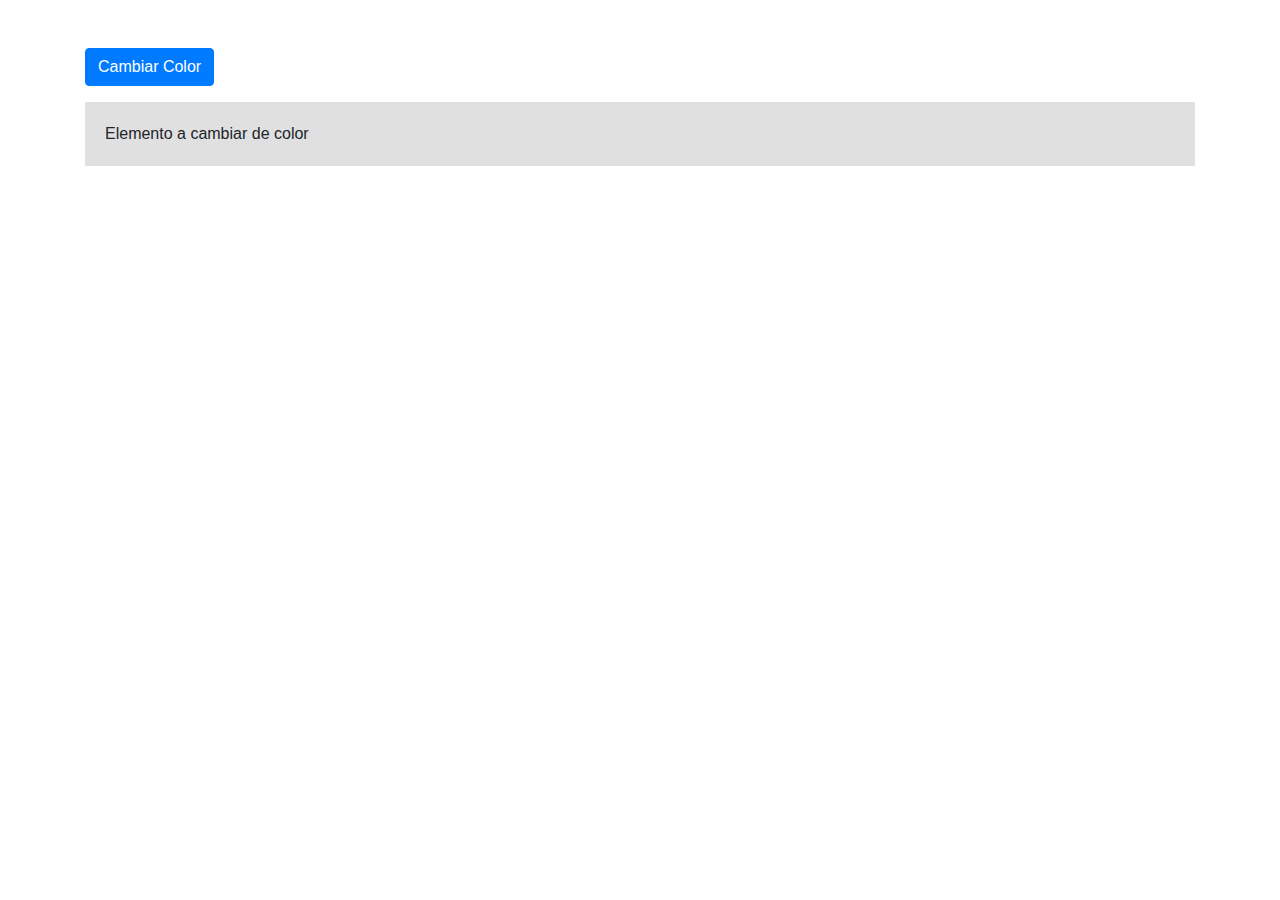
<file: DOM eventos/DOM eventos 1/index.html>
<!DOCTYPE html>
<html lang="es">
<head>
  <meta charset="UTF-8">
  <meta name="viewport" content="width=device-width, initial-scale=1.0">
  <link href="https://maxcdn.bootstrapcdn.com/bootstrap/4.0.0/css/bootstrap.min.css" rel="stylesheet">
  <link rel="stylesheet" href="styles.css">
  <title>Cambio de Color al Hacer Clic</title>
</head>
<body>

  <div class="container mt-5">
    <button id="cambiarColorBtn" class="btn btn-primary">Cambiar Color</button>
    <div id="elementoCambiante" class="mt-3 elemento-cambiante">Elemento a cambiar de color</div>
  </div>

  <script src="script.js"></script>
</body>
</html>
</file>
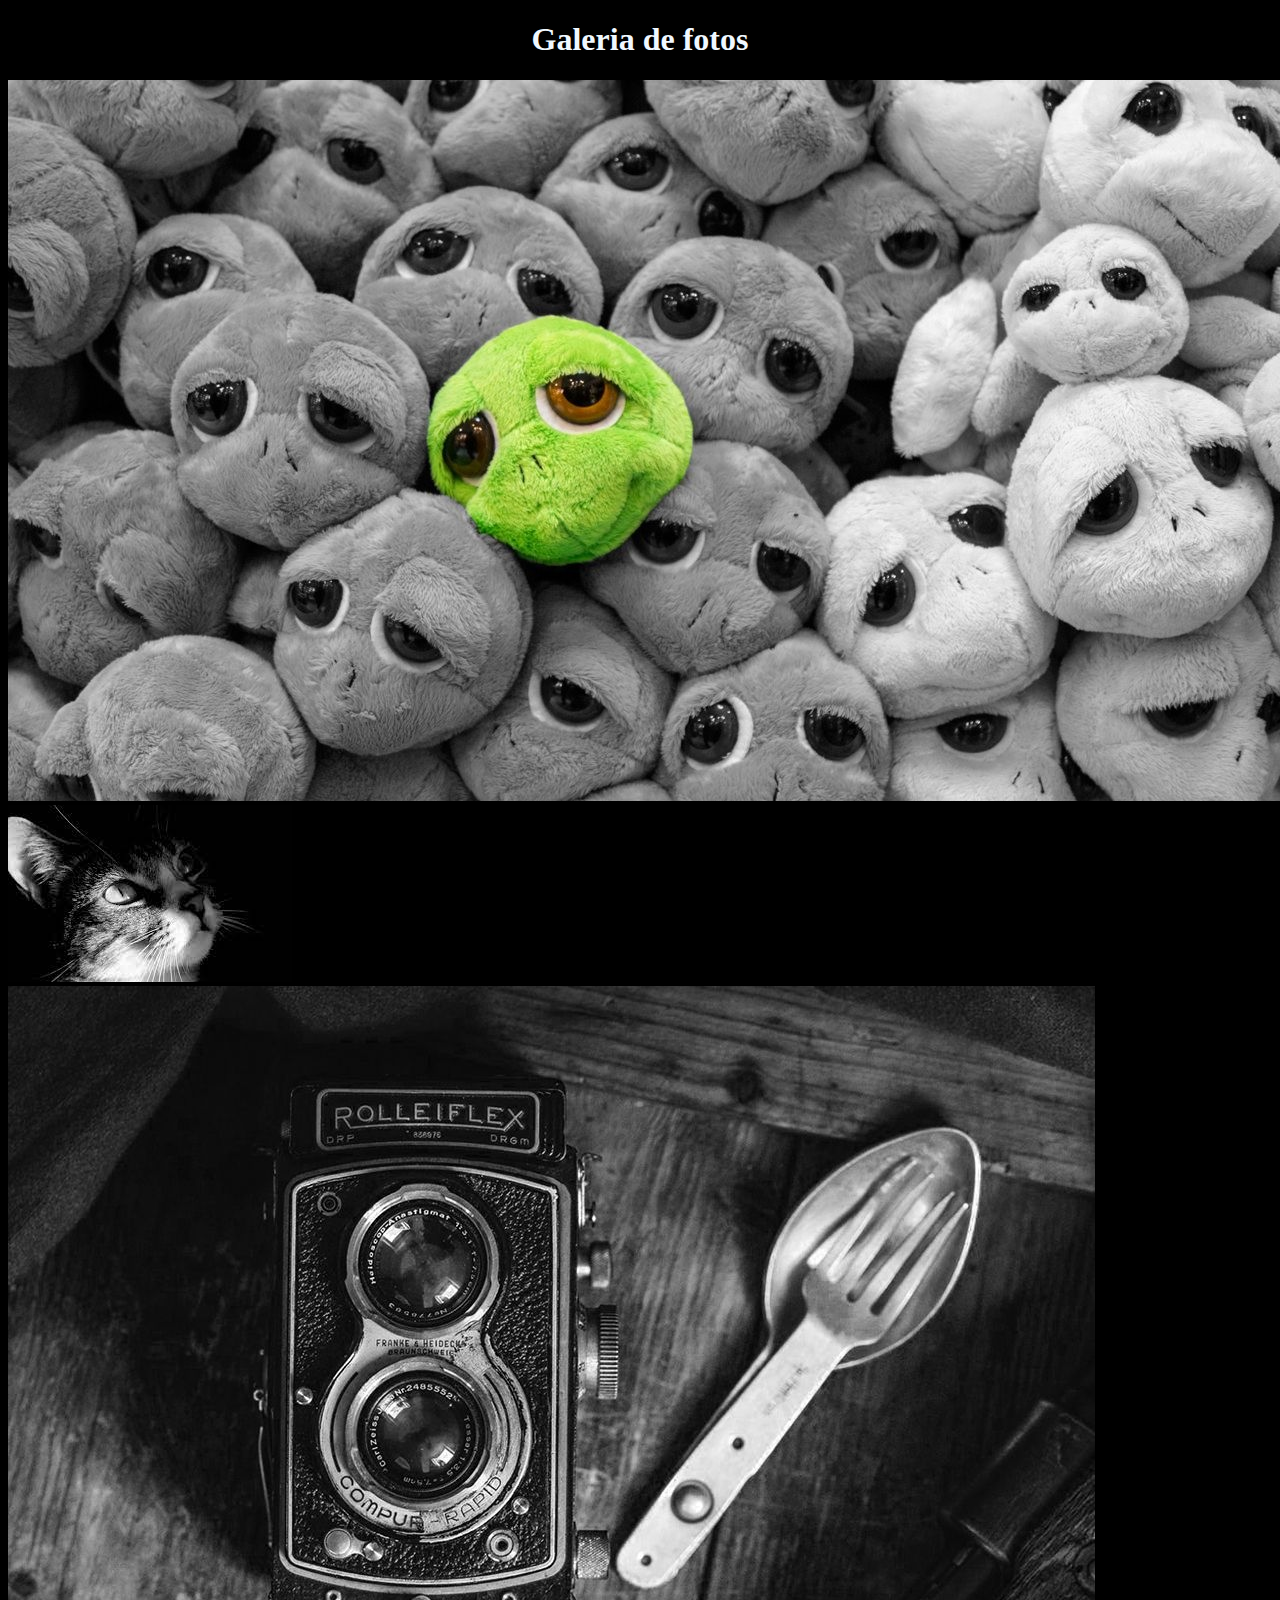
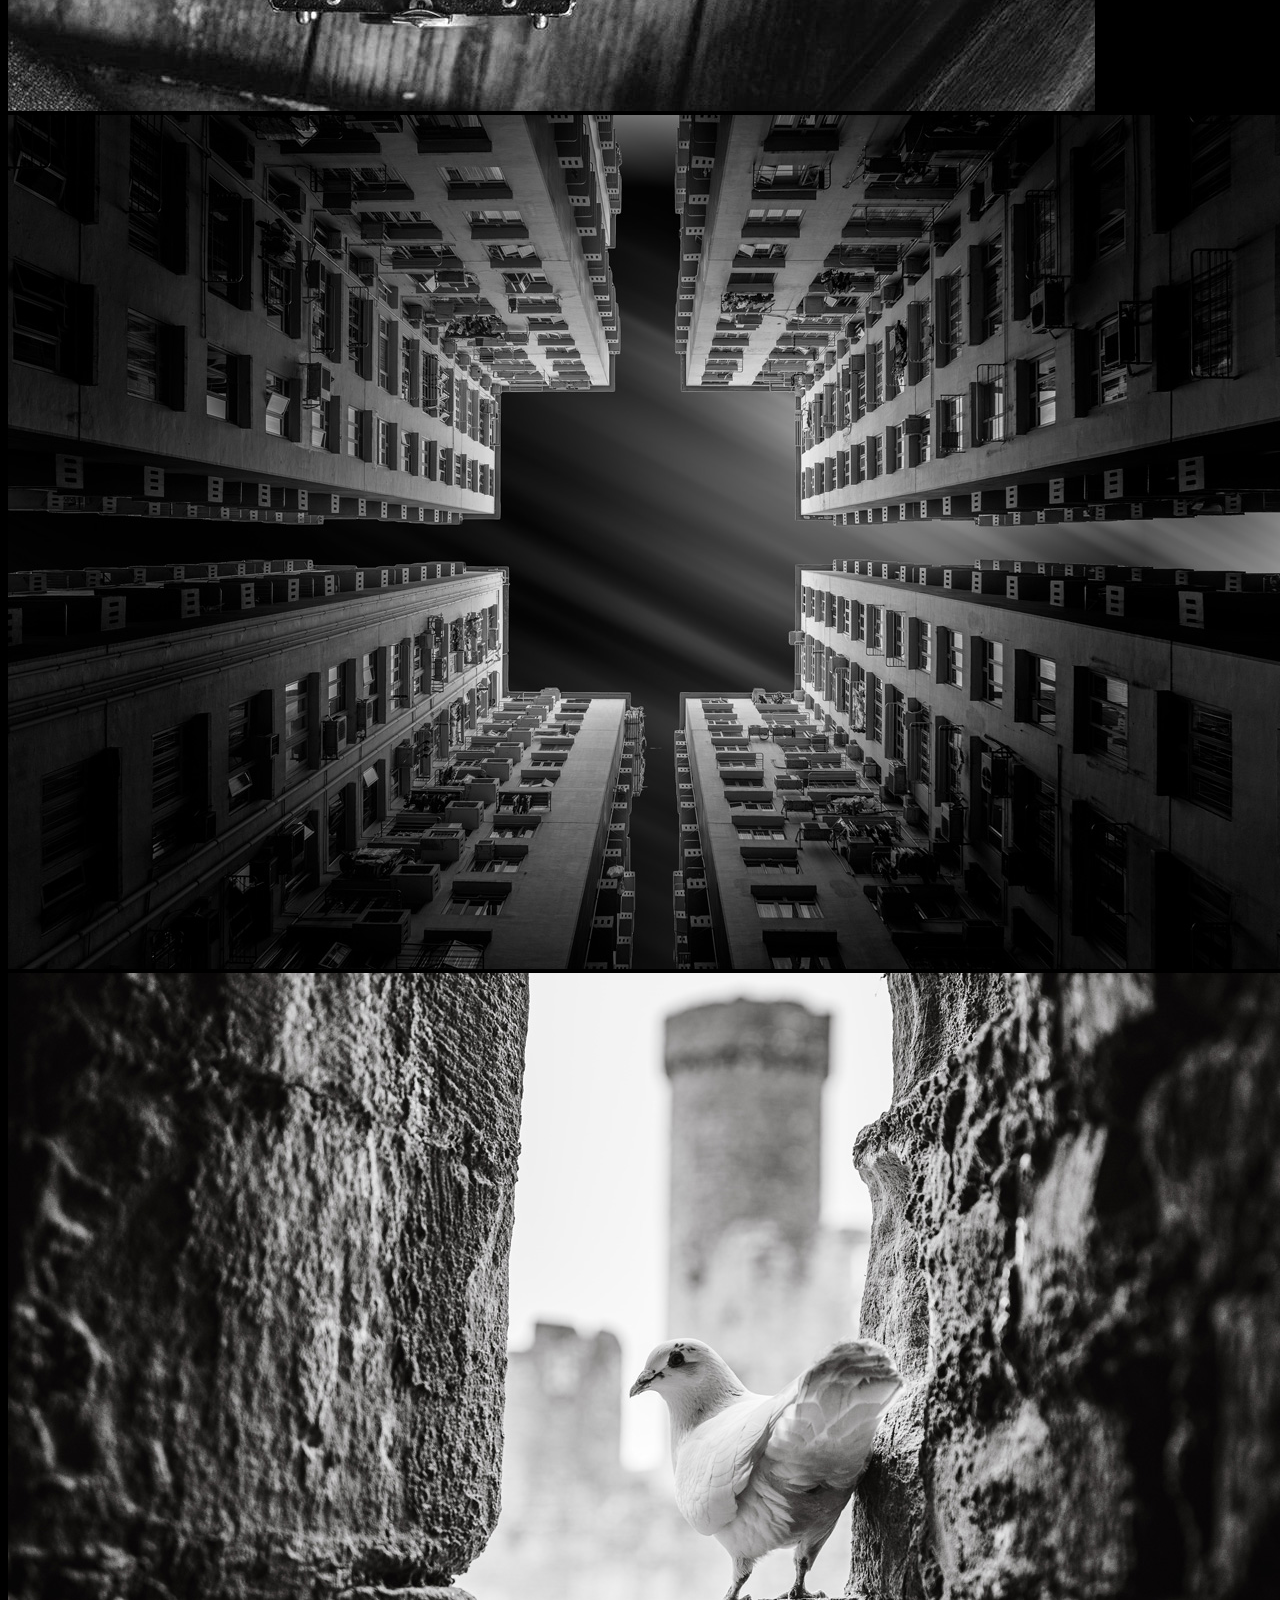
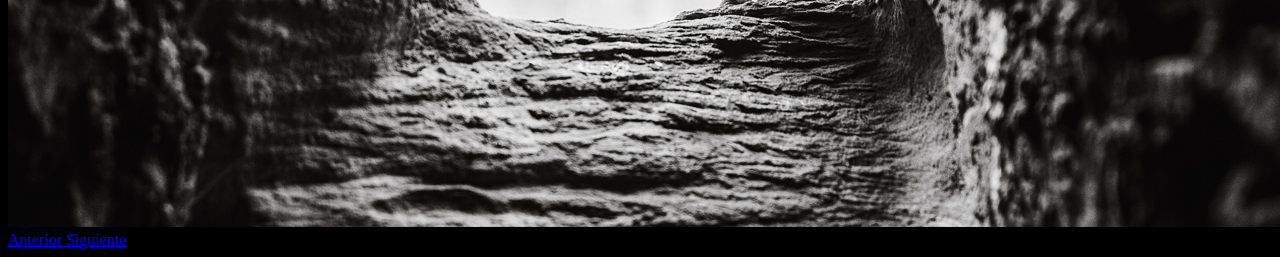
<file: DOM eventos/DOM eventos 2/index.html>
<!DOCTYPE html>
<html lang="es">
<head>
  <meta charset="UTF-8">
  <meta name="viewport" content="width=device-width, initial-scale=1.0">
  <link href="https://cdn.jsdelivr.net/npm/bootstrap@5.3.2/dist/css/bootstrap.min.css" rel="stylesheet" integrity="sha384-T3c6CoIi6uLrA9TneNEoa7RxnatzjcDSCmG1MXxSR1GAsXEV/Dwwykc2MPK8M2HN" crossorigin="anonymous">
  <link rel="stylesheet" href="styles.css">
  <title>Galería de Imágenes</title>
</head>
<body>
    <h1>Galeria de fotos</h1>

  <div class="container mt-5">
    <div id="galeria" class="carousel slide" data-ride="carousel">
      <div class="carousel-inner">
        <div class="carousel-item active">
          <img src="imagen1.jpg" class="d-block w-100" alt="Imagen 1">
        </div>
        <div class="carousel-item">
          <img src="imagen2.jpg" class="d-block w-100" alt="Imagen 2">
        </div>
        <div class="carousel-item">
            <img src="imagen3.jpg" class="d-block w-100" alt="Imagen 3">
          </div>
          <div class="carousel-item">
            <img src="imagen4.jpg" class="d-block w-100" alt="Imagen 4">
          </div>
          <div class="carousel-item">
            <img src="imagen5.jpg" class="d-block w-100" alt="Imagen 5">
          </div>
        
      </div>
      <a class="carousel-control-prev" href="#galeria" role="button" data-slide="prev">
        <span class="carousel-control-prev-icon" aria-hidden="true"></span>
        <span class="sr-only">Anterior</span>
      </a>
      <a class="carousel-control-next" href="#galeria" role="button" data-slide="next">
        <span class="carousel-control-next-icon" aria-hidden="true"></span>
        <span class="sr-only">Siguiente</span>
      </a>
    </div>
  </div>

  
 
  <link href="https://cdn.jsdelivr.net/npm/bootstrap@5.3.2/dist/css/bootstrap.min.css" rel="stylesheet" integrity="sha384-T3c6CoIi6uLrA9TneNEoa7RxnatzjcDSCmG1MXxSR1GAsXEV/Dwwykc2MPK8M2HN" crossorigin="anonymous">
  <script src="script.js"></script>
</body>
</html>
</file>
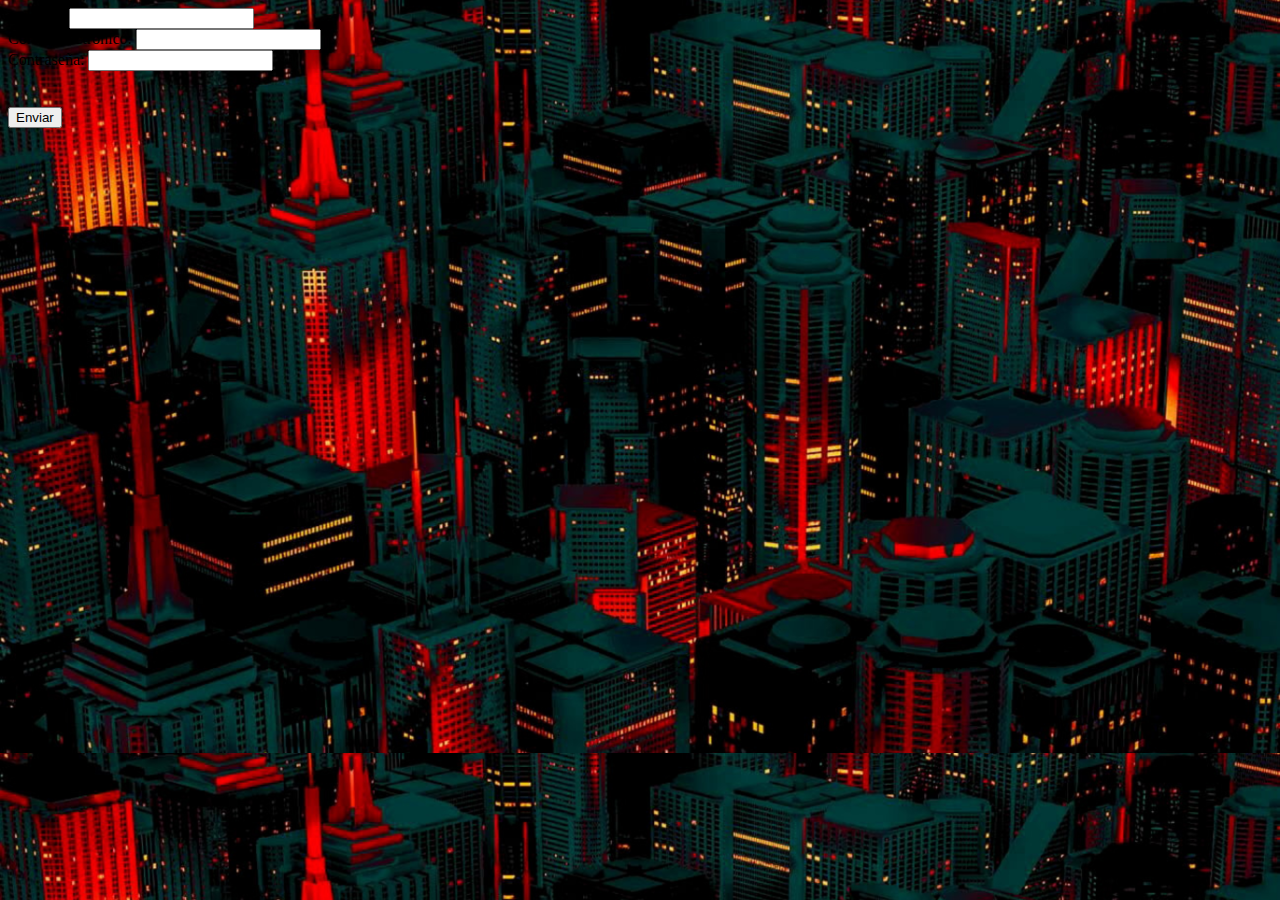
<file: DOM eventos/DOM eventos 3/index.html>
<!DOCTYPE html>
<html lang="es">
<head>
  <meta charset="UTF-8">
  <meta name="viewport" content="width=device-width, initial-scale=1.0">
  <link href="https://cdn.jsdelivr.net/npm/bootstrap@5.3.2/dist/css/bootstrap.min.css" rel="stylesheet" integrity="sha384-T3c6CoIi6uLrA9TneNEoa7RxnatzjcDSCmG1MXxSR1GAsXEV/Dwwykc2MPK8M2HN" crossorigin="anonymous">
  <link rel="stylesheet" href="styles.css">
  <title>Validación de Formulario</title>
</head>
<body>

  <div class="container mt-5">
    <div class="card">
      <div class="card-body">
        <form id="formulario">
          <div class="form-group">
            <label for="nombre">Nombre:</label>
            <input type="text" class="form-control" id="nombre" name="nombre" required>
            <div class="invalid-feedback" id="errorNombre"></div>
          </div>
          
          <div class="form-group">
            <label for="email">Correo electrónico:</label>
            <input type="email" class="form-control" id="email" name="email" required>
            <div class="invalid-feedback" id="errorEmail"></div>
          </div>
    
          <div class="form-group">
            <label for="password">Contraseña:</label>
            <input type="password" class="form-control" id="password" name="password" required>
            <div class="invalid-feedback" id="errorPassword"></div>
          </div>
           <br><br>
          <button type="submit" class="btn btn-primary">Enviar</button>
        </form>
      </div>
    </div>
  </div>

  <script src="https://cdn.jsdelivr.net/npm/bootstrap@5.3.2/dist/js/bootstrap.bundle.min.js" integrity="sha384-C6RzsynM9kWDrMNeT87bh95OGNyZPhcTNXj1NW7RuBCsyN/o0jlpcV8Qyq46cDfL" crossorigin="anonymous"></script>
  <script src="script.js"></script>
</body>
</ht
</file>
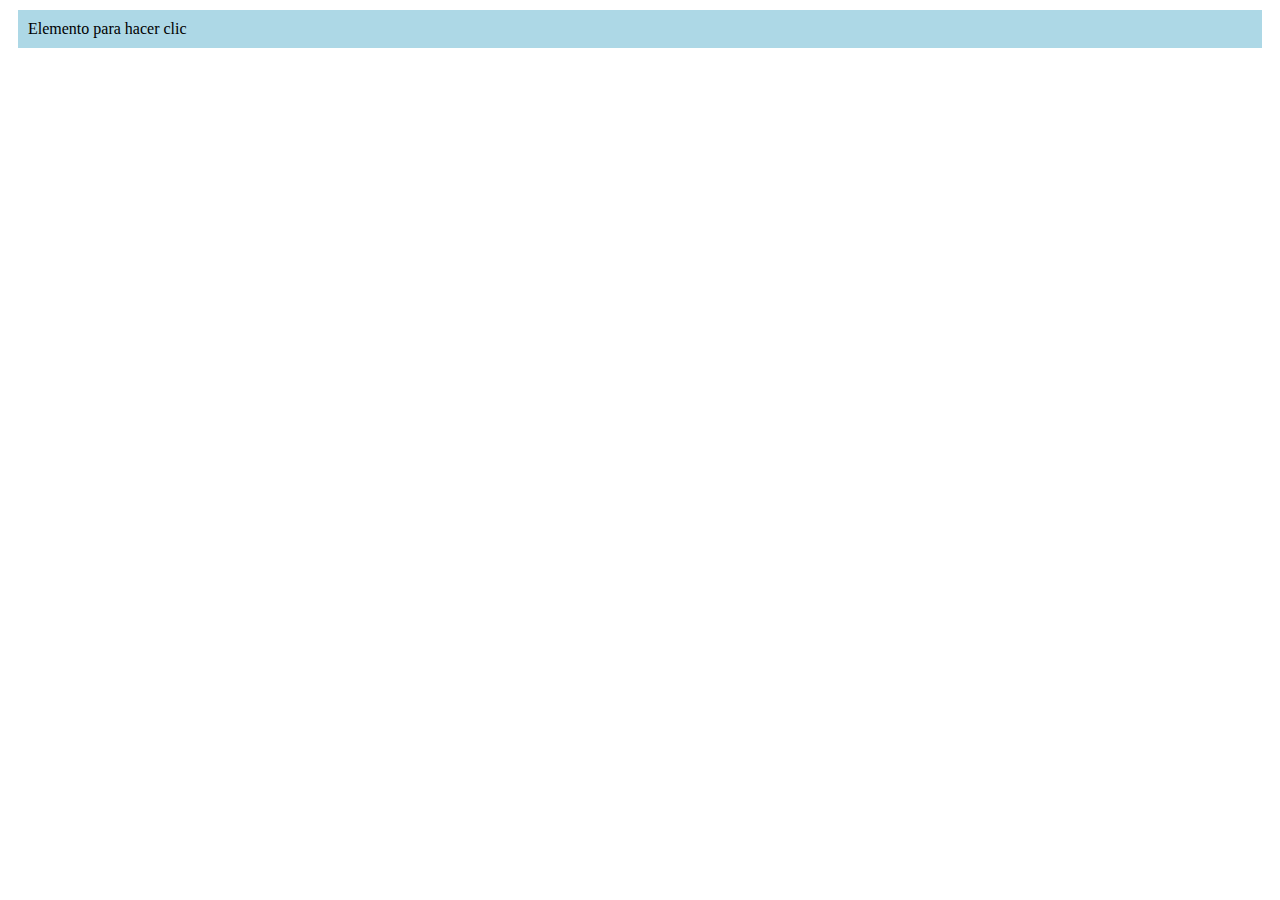
<file: DOM eventos/DOM eventos 4/index.html>
<!DOCTYPE html>
<html lang="es">
<head>
    <meta charset="UTF-8">
    <meta name="viewport" content="width=device-width, initial-scale=1.0">
    <link rel="stylesheet" href="styles.css">
    <title>Toggle de Clase</title>
    <link href="https://cdn.jsdelivr.net/npm/bootstrap@5.3.2/dist/css/bootstrap.min.css" rel="stylesheet" integrity="sha384-T3c6CoIi6uLrA9TneNEoa7RxnatzjcDSCmG1MXxSR1GAsXEV/Dwwykc2MPK8M2HN" crossorigin="anonymous">
</head>
<body>

<div class="container">
    <div class="elemento" id="miElemento">
        Elemento para hacer clic
    </div>
</div>

<link href="https://cdn.jsdelivr.net/npm/bootstrap@5.3.2/dist/css/bootstrap.min.css" rel="stylesheet" integrity="sha384-T3c6CoIi6uLrA9TneNEoa7RxnatzjcDSCmG1MXxSR1GAsXEV/Dwwykc2MPK8M2HN" crossorigin="anonymous">
<script src="script.js"></script>

</body>
</html>
</file>
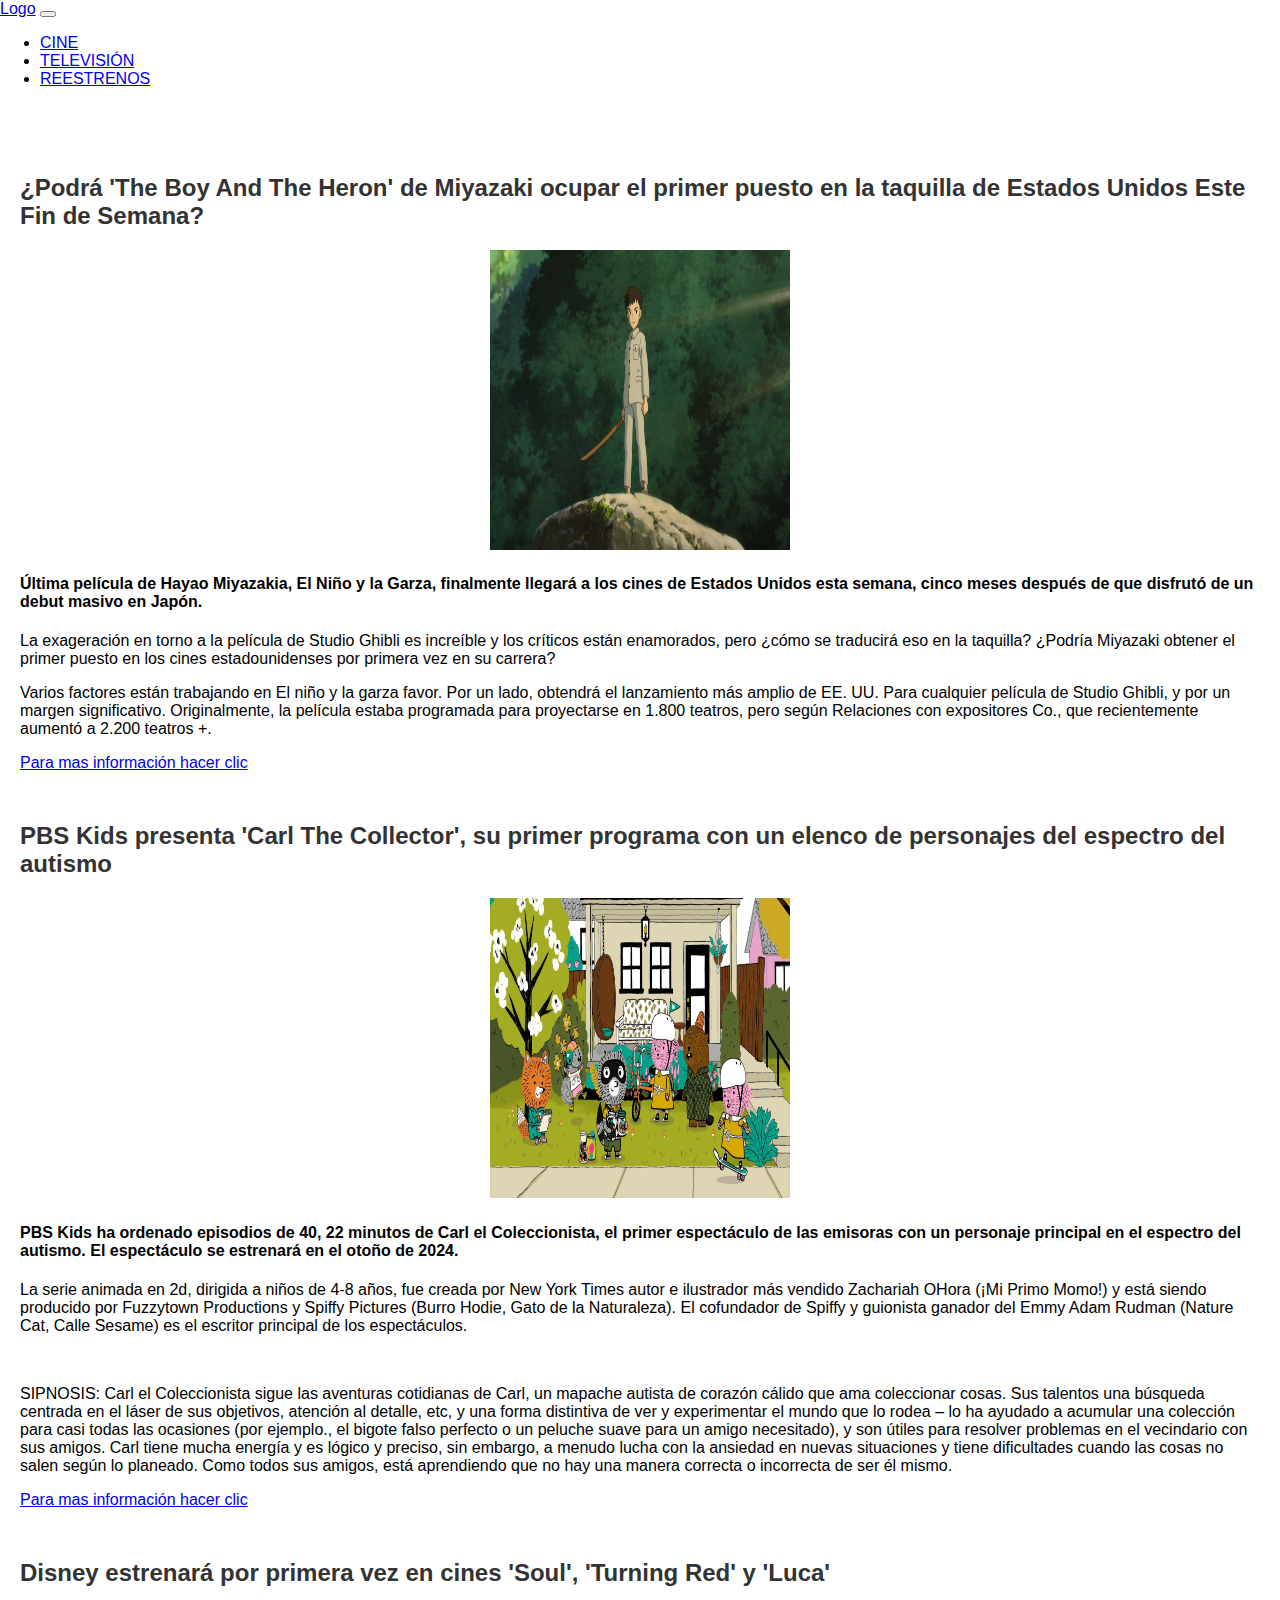
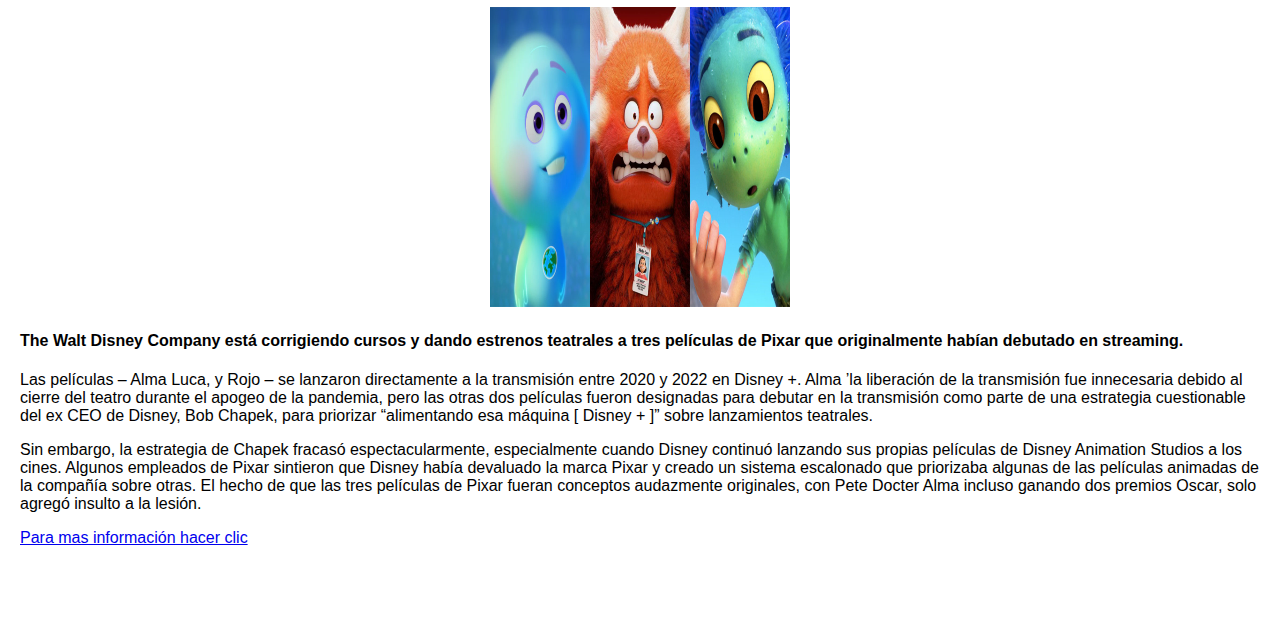
<file: DOM eventos/DOM eventos 5/index.html>
<!DOCTYPE html>
<html lang="en">
<head>
  <meta charset="UTF-8">
  <meta name="viewport" content="width=device-width, initial-scale=1.0">
  <link href="https://cdn.jsdelivr.net/npm/bootstrap@5.3.2/dist/css/bootstrap.min.css" rel="stylesheet" integrity="sha384-T3c6CoIi6uLrA9TneNEoa7RxnatzjcDSCmG1MXxSR1GAsXEV/Dwwykc2MPK8M2HN" crossorigin="anonymous">
  <link rel="stylesheet" href="styles.css">
  <title>Desplazamiento a Secciones con Bootstrap</title>
</head>
<body>

  <nav class="navbar navbar-expand-lg navbar-dark bg-dark">
    <a class="navbar-brand" href="#">Logo</a>
    <button class="navbar-toggler" type="button" data-toggle="collapse" data-target="#navbarNav" aria-controls="navbarNav" aria-expanded="false" aria-label="Toggle navigation">
      <span class="navbar-toggler-icon"></span>
    </button>
    <div class="collapse navbar-collapse" id="navbarNav">
      <ul class="navbar-nav ml-auto">
        <li class="nav-item"><a class="nav-link" href="#section1">CINE</a></li>
        <li class="nav-item"><a class="nav-link" href="#section2">TELEVISIÓN</a></li>
        <li class="nav-item"><a class="nav-link" href="#section3">REESTRENOS</a></li>
      </ul>
    </div>
  </nav>

  <main>
    <section id="section1">
      <h2>¿Podrá 'The Boy And The Heron' de Miyazaki ocupar el primer puesto en la taquilla de Estados Unidos Este Fin de Semana?</h2>
     <div style="text-align: center;">
     <img src="boy_and_the_heron.jpg" alt="" width="300px" height="300px">
     </div>
     <h4>Última película de Hayao Miyazakia, El Niño y la Garza, finalmente llegará a los cines de Estados Unidos esta semana, cinco meses después de que disfrutó de un debut masivo en Japón.

     </h4>
      <p>La exageración en torno a la película de Studio Ghibli es increíble y los críticos están enamorados, pero ¿cómo se traducirá eso en la taquilla? ¿Podría Miyazaki obtener el primer puesto en los cines estadounidenses por primera vez en su carrera?</p>
      <p>Varios factores están trabajando en El niño y la garza favor. Por un lado, obtendrá el lanzamiento más amplio de EE. UU. Para cualquier película de Studio Ghibli, y por un margen significativo. Originalmente, la película estaba programada para proyectarse en 1.800 teatros, pero según Relaciones con expositores Co., que recientemente aumentó a 2.200 teatros +.</p>
      <a href="https://cartoonbrew.com/box-office-report/can-miyazakis-the-boy-and-the-heron-take-the-top-spot-at-the-u-s-box-office-this-weekend-235559.html">Para mas información hacer clic</a>
    </section>

    <section id="section2">
      <h2>PBS Kids presenta 'Carl The Collector', su primer programa con un elenco de personajes del espectro del autismo</h2>
      <div style="text-align: center;">
        <img src="carl_the_collector.jpg" alt="" width="300px" height="300px">
        </div>
        <H4>PBS Kids ha ordenado episodios de 40, 22 minutos de Carl el Coleccionista, el primer espectáculo de las emisoras con un personaje principal en el espectro del autismo. El espectáculo se estrenará en el otoño de 2024.</H4>
      <p>La serie animada en 2d, dirigida a niños de 4-8 años, fue creada por New York Times autor e ilustrador más vendido Zachariah OHora (¡Mi Primo Momo!) y está siendo producido por Fuzzytown Productions y Spiffy Pictures (Burro Hodie, Gato de la Naturaleza). El cofundador de Spiffy y guionista ganador del Emmy Adam Rudman (Nature Cat, Calle Sesame) es el escritor principal de los espectáculos.</p>
      <br>
      <p>SIPNOSIS: Carl el Coleccionista sigue las aventuras cotidianas de Carl, un mapache autista de corazón cálido que ama coleccionar cosas. Sus talentos  una búsqueda centrada en el láser de sus objetivos, atención al detalle, etc, y una forma distintiva de ver y experimentar el mundo que lo rodea – lo ha ayudado a acumular una colección para casi todas las ocasiones (por ejemplo., el bigote falso perfecto o un peluche suave para un amigo necesitado), y son útiles para resolver problemas en el vecindario con sus amigos. Carl tiene mucha energía y es lógico y preciso, sin embargo, a menudo lucha con la ansiedad en nuevas situaciones y tiene dificultades cuando las cosas no salen según lo planeado. Como todos sus amigos, está aprendiendo que no hay una manera correcta o incorrecta de ser él mismo.</p>
      <a href="https://cartoonbrew.com/series/pbs-kids-reveals-carl-the-collector-its-first-show-featuring-a-cast-of-characters-on-the-autism-spectrum-234894.html">Para mas información hacer clic</a>
    </section>

    <section id="section3">
      <h2>Disney estrenará por primera vez en cines 'Soul', 'Turning Red' y 'Luca'</h2>
      <div style="text-align: center;">
        <img src="soul_turningred_luca.jpg" width="300px" height="300px">
        </div>
        <h4>The Walt Disney Company está corrigiendo cursos y dando estrenos teatrales a tres películas de Pixar que originalmente habían debutado en streaming.</h4>
      <p>Las películas – Alma Luca, y Rojo – se lanzaron directamente a la transmisión entre 2020 y 2022 en Disney +. Alma ’la liberación de la transmisión fue innecesaria debido al cierre del teatro durante el apogeo de la pandemia, pero las otras dos películas fueron designadas para debutar en la transmisión como parte de una estrategia cuestionable del ex CEO de Disney, Bob Chapek, para priorizar “alimentando esa máquina [ Disney + ]” sobre lanzamientos teatrales.</p>
      
      <p>Sin embargo, la estrategia de Chapek fracasó espectacularmente, especialmente cuando Disney continuó lanzando sus propias películas de Disney Animation Studios a los cines. Algunos empleados de Pixar sintieron que Disney había devaluado la marca Pixar y creado un sistema escalonado que priorizaba algunas de las películas animadas de la compañía sobre otras. El hecho de que las tres películas de Pixar fueran conceptos audazmente originales, con Pete Docter Alma incluso ganando dos premios Oscar, solo agregó insulto a la lesión.</p>
      <a href="https://www.cartoonbrew.com/distribution/disney-to-release-soul-turning-red-and-luca-theatrically-for-the-first-time-235489.html">Para mas información hacer clic</a>
    </section>
  </main>

  
  <script src="https://cdn.jsdelivr.net/npm/bootstrap@5.3.2/dist/js/bootstrap.bundle.min.js" integrity="sha384-C6RzsynM9kWDrMNeT87bh95OGNyZPhcTNXj1NW7RuBCsyN/o0jlpcV8Qyq46cDfL" crossorigin="anonymous"></script>
  <script src="script.js"></script>
</body>
</html>
</file>
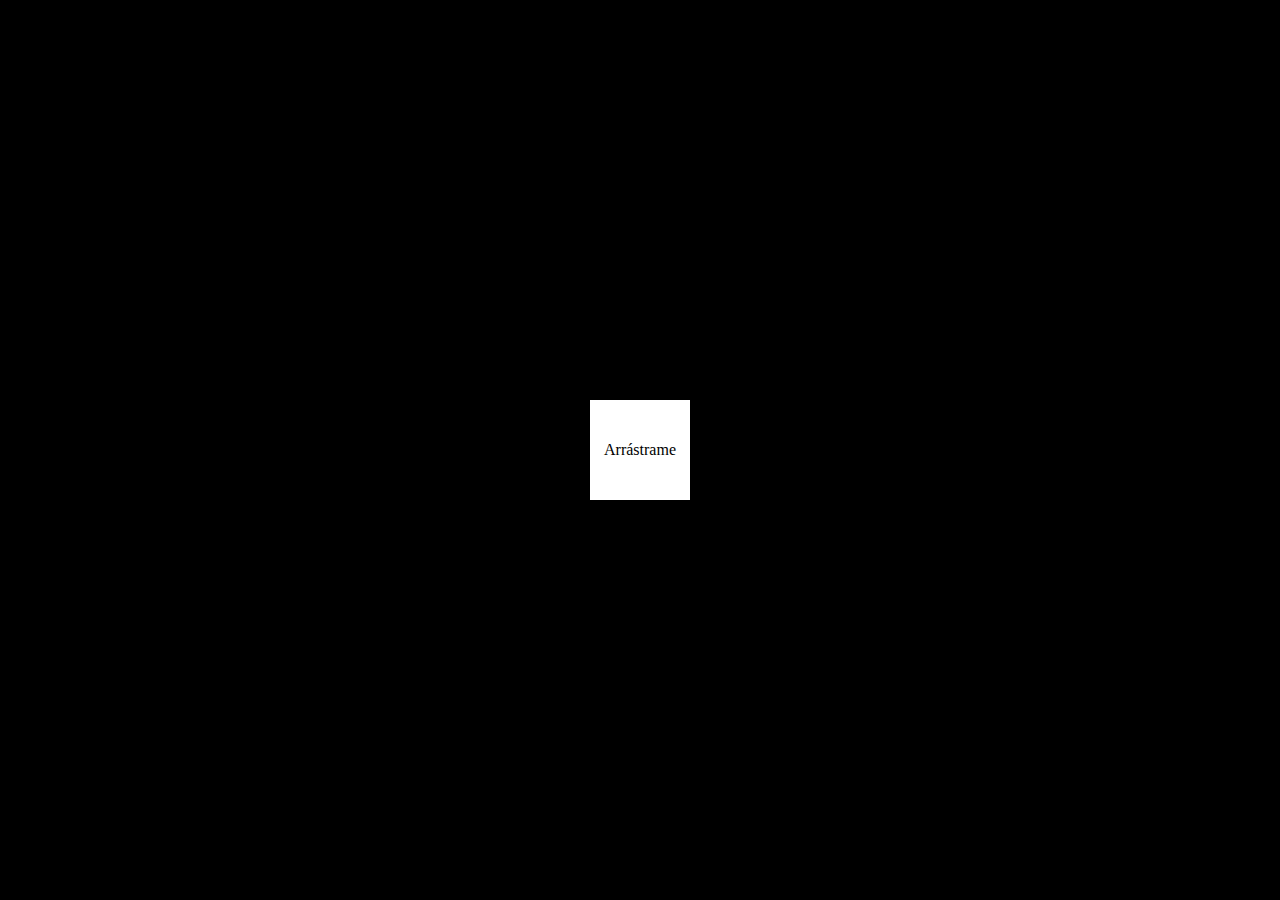
<file: DOM eventos/DOM eventos 6/index.html>
<!DOCTYPE html>
<html lang="es">
<head>
  <meta charset="UTF-8">
  <meta name="viewport" content="width=device-width, initial-scale=1.0">
  <link rel="stylesheet" href="styles.css">
  <title>Arrastrar y Soltar</title>
</head>
<body>

<div id="draggableElement" class="draggable" draggable="true">Arrástrame</div>

<script src="script.js"></script>

</body>
</html>
</file>
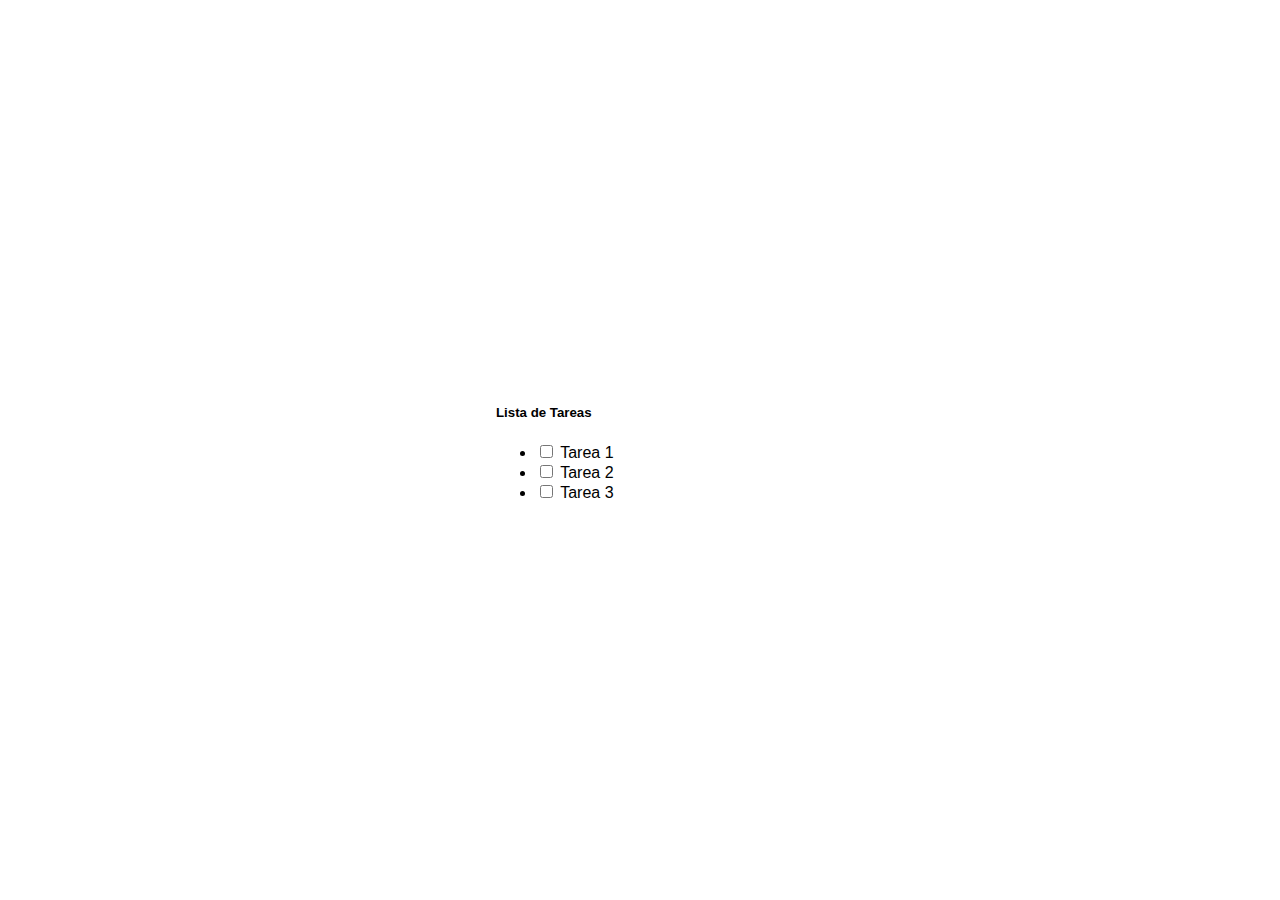
<file: DOM eventos/DOM eventos 8/index.html>
<!DOCTYPE html>
<html lang="en">
<head>
  <meta charset="UTF-8">
  <meta name="viewport" content="width=device-width, initial-scale=1.0">
  <link href="https://cdn.jsdelivr.net/npm/bootstrap@5.3.2/dist/css/bootstrap.min.css" rel="stylesheet" integrity="sha384-T3c6CoIi6uLrA9TneNEoa7RxnatzjcDSCmG1MXxSR1GAsXEV/Dwwykc2MPK8M2HN" crossorigin="anonymous">
  <link rel="stylesheet" href="styles.css">
  <title>Lista de Tareas Interactiva</title>
</head>
<body>

  <div class="container mt-5">
    <div class="card">
      <div class="card-body">
        <h5 class="card-title">Lista de Tareas</h5>
        <ul id="taskList" class="list-group">
          <li class="list-group-item">
            <input type="checkbox" class="form-check-input" id="task1">
            <label class="form-check-label" for="task1">Tarea 1</label>
          </li>
          <li class="list-group-item">
            <input type="checkbox" class="form-check-input" id="task2">
            <label class="form-check-label" for="task2">Tarea 2</label>
          </li>
          <li class="list-group-item">
            <input type="checkbox" class="form-check-input" id="task3">
            <label class="form-check-label" for="task3">Tarea 3</label>
          </li>
        </ul>
      </div>
    </div>
  </div>

 
  <script src="https://cdn.jsdelivr.net/npm/bootstrap@5.3.2/dist/js/bootstrap.bundle.min.js" integrity="sha384-C6RzsynM9kWDrMNeT87bh95OGNyZPhcTNXj1NW7RuBCsyN/o0jlpcV8Qyq46cDfL" crossorigin="anonymous"></script>
  <script src="script.js"></script>
</body>
</html>
</file>
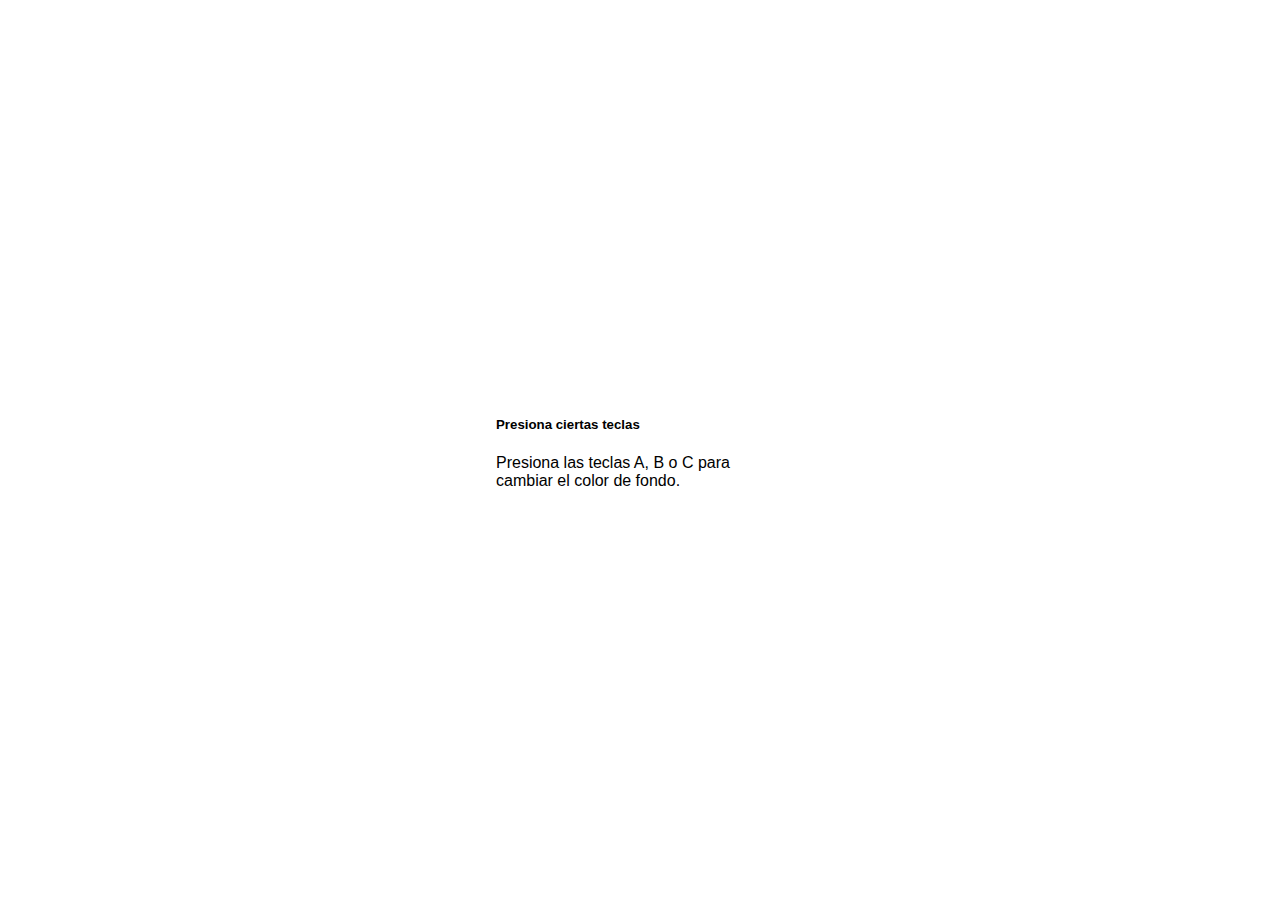
<file: DOM eventos/DOM eventos 9/index.html>
<!DOCTYPE html>
<html lang="en">
<head>
  <meta charset="UTF-8">
  <meta name="viewport" content="width=device-width, initial-scale=1.0">
  <link href="https://cdn.jsdelivr.net/npm/bootstrap@5.3.2/dist/css/bootstrap.min.css" rel="stylesheet" integrity="sha384-T3c6CoIi6uLrA9TneNEoa7RxnatzjcDSCmG1MXxSR1GAsXEV/Dwwykc2MPK8M2HN" crossorigin="anonymous">
  <link rel="stylesheet" href="styles.css">
  <title>Respuestas Interactivas a Teclas</title>
</head>
<body>

  <div class="container mt-5">
    <div class="card">
      <div class="card-body">
        <h5 class="card-title">Presiona ciertas teclas</h5>
        <p class="card-text">Presiona las teclas A, B o C para cambiar el color de fondo.</p>
      </div>
    </div>
  </div>

  
 
  <script src="https://cdn.jsdelivr.net/npm/bootstrap@5.3.2/dist/js/bootstrap.bundle.min.js" integrity="sha384-C6RzsynM9kWDrMNeT87bh95OGNyZPhcTNXj1NW7RuBCsyN/o0jlpcV8Qyq46cDfL" crossorigin="anonymous"></script>
  <script src="script.js"></script>
</body>
</html>
</file>
<file: DOM eventos/DOM eventos 1/styles.css>
.elemento-cambiante {
    padding: 20px;
    background-color: #e0e0e0;
    transition: background-color 0.3s ease;
  }
</file>
<file: DOM eventos/DOM eventos 2/styles.css>
.gallery-container {
    text-align: center;
  }
  
  #imagenPrincipal {
    max-width: 100%;
    max-height: 400px;
    margin: 0 auto;
    display: block;
  }
  
  body{
    background-color: black;
  }
   
  h1{
    color: aliceblue;
    text-align: center;
    font-family: ' Gothic Medium';
  }
</file>
<file: DOM eventos/DOM eventos 3/styles.css>
.invalid-feedback {
    color: red;
  }

  body{
  background-image: url(fondo.jpg);
  background-size: cover;
   
  }
</file>
<file: DOM eventos/DOM eventos 4/styles.css>
.elemento {
    padding: 10px;
    margin: 10px;
    background-color: lightblue;
    cursor: pointer;
}

.elemento.clickeado {
    background-color: lightcoral;
}
</file>
<file: DOM eventos/DOM eventos 5/styles.css>
body {
    font-family: 'Arial', sans-serif;
    margin: 0;
    padding: 0;
  }
  
  main {
    padding: 20px;
  }
  
  section {
    margin: 50px 0;
  }
  
  h2 {
    color: #333;
  }
</file>
<file: DOM eventos/DOM eventos 6/styles.css>
body {
  display: flex;
  align-items: center;
  justify-content: center;
  height: 100vh;
  margin: 0;
  background-color: #000;
}

.draggable {
  width: 100px;
  height: 100px;
  background-color: #fff;
  color: #000;
  text-align: center;
  line-height: 100px;
  cursor: move;
  position: absolute;
}

.dragging {
  opacity: 0.5; 
}
</file>
<file: DOM eventos/DOM eventos 8/styles.css>
body {
    font-family: 'Arial', sans-serif;
    margin: 0;
    padding: 0;
  }
  
  .container {
    display: flex;
    justify-content: center;
    align-items: center;
    height: 100vh;
  }
  
  .card {
    width: 18rem;
  }
</file>
<file: DOM eventos/DOM eventos 9/styles.css>
body {
    font-family: 'Arial', sans-serif;
    margin: 0;
    padding: 0;
    transition: background-color 0.3s ease;
  }
  
  .container {
    display: flex;
    justify-content: center;
    align-items: center;
    height: 100vh;
  }
  
  .card {
    width: 18rem;
  }
</file>
